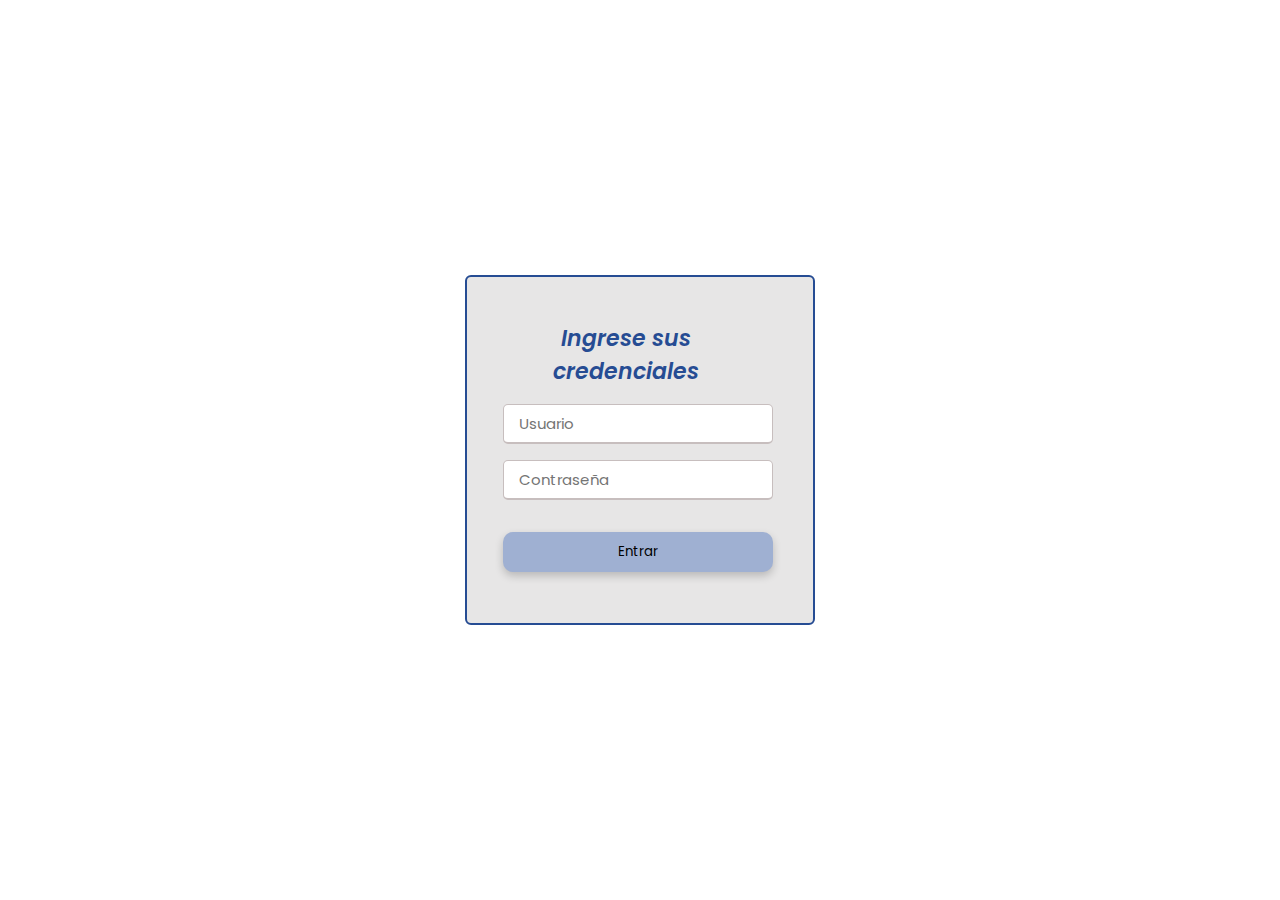
<file: index.html>
<!DOCTYPE html>
<html lang="eng">

<head>
	<meta charset="UTF-8">
	<title>Acceso</title>
	<link rel="stylesheet" type="text/css" href="style.css">
</head>

<body>
	<div class="wrapper">
		<form action="">
			<h2><em>Ingrese sus credenciales</em></h2>
			<div class="input-box">
				<input type="text" placeholder="Usuario" required>
			</div>
			<div class="input-box">
				<input type="password" placeholder="Contraseña" required>
			</div>
			<button type="submit" class="input-box button">Entrar</button>
		</form>
	</div>
</body>

</html>
</file>
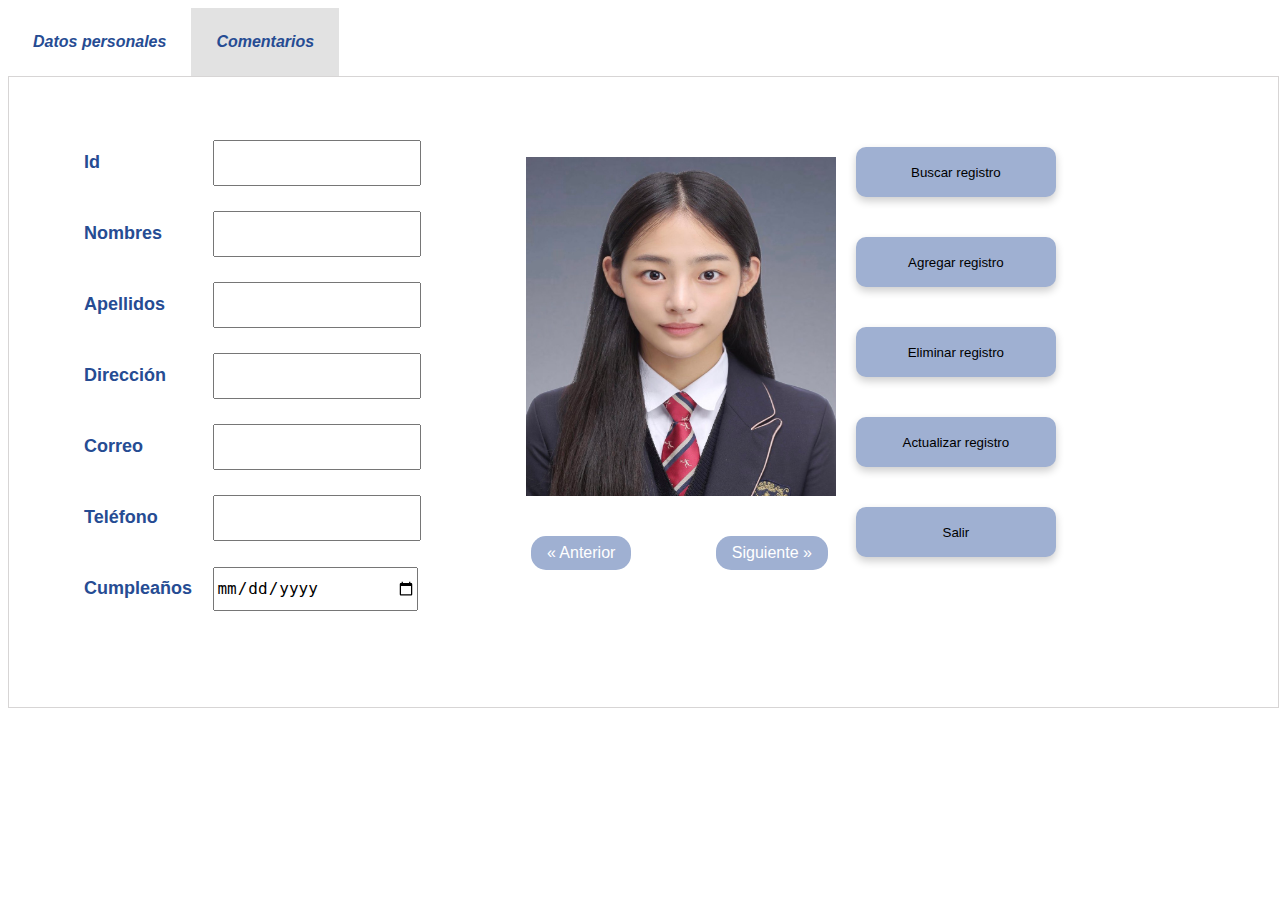
<file: tabs.html>
<!DOCTYPE html>
<html lang="eng">

<head>
	<meta charset="UTF-8">
	<meta name="viewport" content="width=device-width, initial-scale=1.0">
	<link rel="stylesheet" href="tabstyle.css">
	<title>Agenda</title>
</head>

<body>
	<div class="mytabs">
		<input type="radio" id="tab1" name="mytabs" checked="checked">
		<label for="tab1"><em>Datos personales</em></label>
		<div class="tab">
			<!-- PAGINA DE DATOS PERSONALES-->

			<div id="container">
				<div id="form">
					<form>
							<label style="font-weight: bold; background-color: #fff; color: rgba(38, 76, 147, 255); font-size: 18px; width: 100px; display: inline-block;" for="userid">Id</label>
							<input type="text" id="userid">
							<br>
							<label style="font-weight: bold; background-color: #fff; color: rgba(38, 76, 147, 255); font-size: 18px; width: 100px; display: inline-block;"	for="names">Nombres</label>
							<input type="text" id="names">
							<br>
							<label style="font-weight: bold; background-color: #fff; color: rgba(38, 76, 147, 255); font-size: 18px; width: 100px; display: inline-block;" for="lastnames">Apellidos</label>
							<input type="text" id="lastnames">
							<br>
							<label style="font-weight: bold; background-color: #fff; color: rgba(38, 76, 147, 255); font-size: 18px; width: 100px; display: inline-block;" for="addr">Dirección</label>
							<input type="text" id="addr">
							<br>
							<label style="font-weight: bold; background-color: #fff; color: rgba(38, 76, 147, 255); font-size: 18px; width: 100px; display: inline-block;" for="email">Correo</label>
							<input type="email" id="email">
							<br>
							<label style="font-weight: bold; background-color: #fff; color: rgba(38, 76, 147, 255); font-size: 18px; width: 100px; display: inline-block;" for="phone">Teléfono</label>
							<input type="tel" id="phone" pattern="[0-9]{2}-[0-9]{4}-[0-9]{4}">
							<br>
							<label style="font-weight: bold; background-color: #fff; color: rgba(38, 76, 147, 255); font-size: 18px; width: 100px; display: inline-block;" for="bday">Cumpleaños</label>
							<input type="date" id="bday">
							<br>
					</form>
				</div>

				<div>
					<img align="middle" src="minji.jpg" alt="Profile picture">
					<br>
					<a href="" class="prev">&laquo; Anterior</a>
					<a href="" class="next">Siguiente &raquo</a> 
				</div>

				<div>
					<button type="submit">Buscar registro</button><br>
					<button type="submit">Agregar registro</button><br>
					<button type="submit">Eliminar registro</button><br>
					<button type="submit">Actualizar registro</button><br>
					<button type="submit">Salir</button>
				</div>
				
			</div>

			<!---->
		</div>

		<input type="radio" id="tab2" name="mytabs">
		<label for="tab2"><em>Comentarios</em></label>
		<div class="tab">
			<!-- COMENTARIOS-->
			<textarea class="textbox" placeholder="Deja tu comentario..."></textarea>

		</div>

	</div>
</body>

</html>
</file>
<file: style.css>
@import url('https://fonts.googleapis.com/css?family=Poppins:400,500,600,700&display=swap');

* {
    margin: 0;
    padding: 0;
    box-sizing: border-box;
    font-family: 'Poppins', sans-serif;
}

body {
    padding: 50px;
    min-height: 100vh;
    display: flex;
    align-items: center;
    justify-content: center;
    background-color: rgb(255, 255, 255);
}

.wrapper {
    position: relative;
    max-width: 350px;
    width: 100%;
    padding: 35px;
    border-radius: 6px;
    background-color: rgba(231, 230, 230, 255);
    border: 2px solid rgba(38, 76, 147, 255);
}

.wrapper h2 {
    text-align: center;
    position: relative;
    font-size: 22px;
    font-weight: 600;
    color: rgba(38, 76, 147, 255);
    margin-top: 2px;
}

.wrapper form {
    margin-top: 10px;
    margin-left: 1px;
    margin-right: 30px;
}

.wrapper form .input-box {
    height: 40px;
    width: 270px;
    margin: 16px 0;
}

form .input-box input {
    height: 100%;
    width: 100%;
    outline: none;
    padding: 0 15px;
    font-size: 15px;
    font-weight: 400;
    color: #333;
    border: 1.5px solid #C7BEBE;
    border-bottom-width: 2.5px;
    border-radius: 5px;
}

.input-box input:focus,
.input-box input:valid {
    border-color: #4070f4;
}

.input-box.button {
    background: rgba(159, 176, 210, 255);
    border: none;
    border-radius: 10px;
    box-shadow: 0 4px 8px rgba(0, 0, 0, 0.2); /* Sombra suave */
    transition: all 0.3s ease; /* Transición suave */
}

.input-box.button:hover {
    transform: translateY(-2px); /* Desplazamiento hacia arriba */
    box-shadow: 0 6px 12px rgba(0, 0, 0, 0.2); /* Sombra ligeramente más pronunciada */
}

.input-box.button input {
    color: #fff;
    letter-spacing: 1px;
    border: none;
    background: none;
    cursor: pointer;
    padding: 10px 20px;
}

.input-box.button input:hover {
    background: #3d8b8e; /* Cambiar color al pasar el cursor */
    cursor: pointer;
}
</file>
<file: tabstyle.css>
body{
  background-color: white;
  font-family: 'Roboto', sans-serif;
}

button {
  background: rgba(159, 176, 210, 255);
  border: none;
  border-radius: 10px;
  box-shadow: 0 4px 8px rgba(0, 0, 0, 0.2);
  transition: all 0.3s ease;
  width: 200px;
  height: 50px;
  margin: 20px 0; 
}

button:hover {
  transform: translateY(-2px);
  box-shadow: 0 6px 12px rgba(0, 0, 0, 0.2);
}

button input {
  color: #fff;
  letter-spacing: 1px;
  border: none;
  background: none;
  cursor: pointer;
  padding: 20px 30px;
  font-size: 20px;
}

button input:hover {
  background: #3d8b8e;
  cursor: pointer;
}

img{
  width: 310px;
  height: 339px;
  padding-left: 75px;
  padding-top: 30px;
  align-items: center;
}

a{
  text-decoration: none;
  display: inline-block;
  padding: 8px 16px;

  margin-left: 80px;
  margin-top: 40px;
}
a:hover{
  background-color: rgba(38, 76, 147, 255);
  color: white;
}

.textbox{
  width: 900px;
  height: 300px;
  align-content: top-left;
}

.prev{
  background-color: rgba(159, 176, 210, 255);
  color: white;
  border-radius: 15px;
}

.next{
  background-color: rgba(159, 176, 210, 255);
  color: white;
  border-radius: 15px;
}

.round{
  border-radius: 70%;
}

.mytabs{
  display: flex;
  flex-wrap: wrap;
  /*max-width: 1000px;*/
  width: 95%;
}

.mytabs input[type="radio"]{
  display: none;
}

.mytabs label{
  padding: 25px;
  background: #e2e2e2;
  font-weight: bold;
  color: rgba(38, 76, 147, 255);
}

.mytabs .tab{
  width: 99%;
  padding: 40px;
  background: #fff;
  order: 1;
  display: none;
  border: 1px solid rgba(215,213,213,255);
}

.mytabs .tab h2{
  font-size: 3em;
}

.mytabs input[type='radio']:checked + label + .tab{
  display: block;
}

.mytabs input[type="radio"]:checked + label{
  background: white;
}

/* COLUMNAS */

#container{
  display: flex;
  justify-content: center;
  align-items: left;
  min-height: 550px;
  background-color: #fff;
}

#container div{
  height: 50px;
  width: 500px;
  margin: 10px;
}

#userid,
#names,
#lastnames,
#addr,
#email,
#phone,
#bday {
  width: 200px; /* Ajusta el ancho del cuadro de entrada de texto */
  height: 40px; /* Ajusta la altura del cuadro de entrada de texto */
  font-size: 16px; /* Ajusta el tamaño del texto dentro del cuadro de entrada de texto */
  margin-bottom: 5px; /* Espacio entre los cuadros de entrada de texto */
}
</file>
